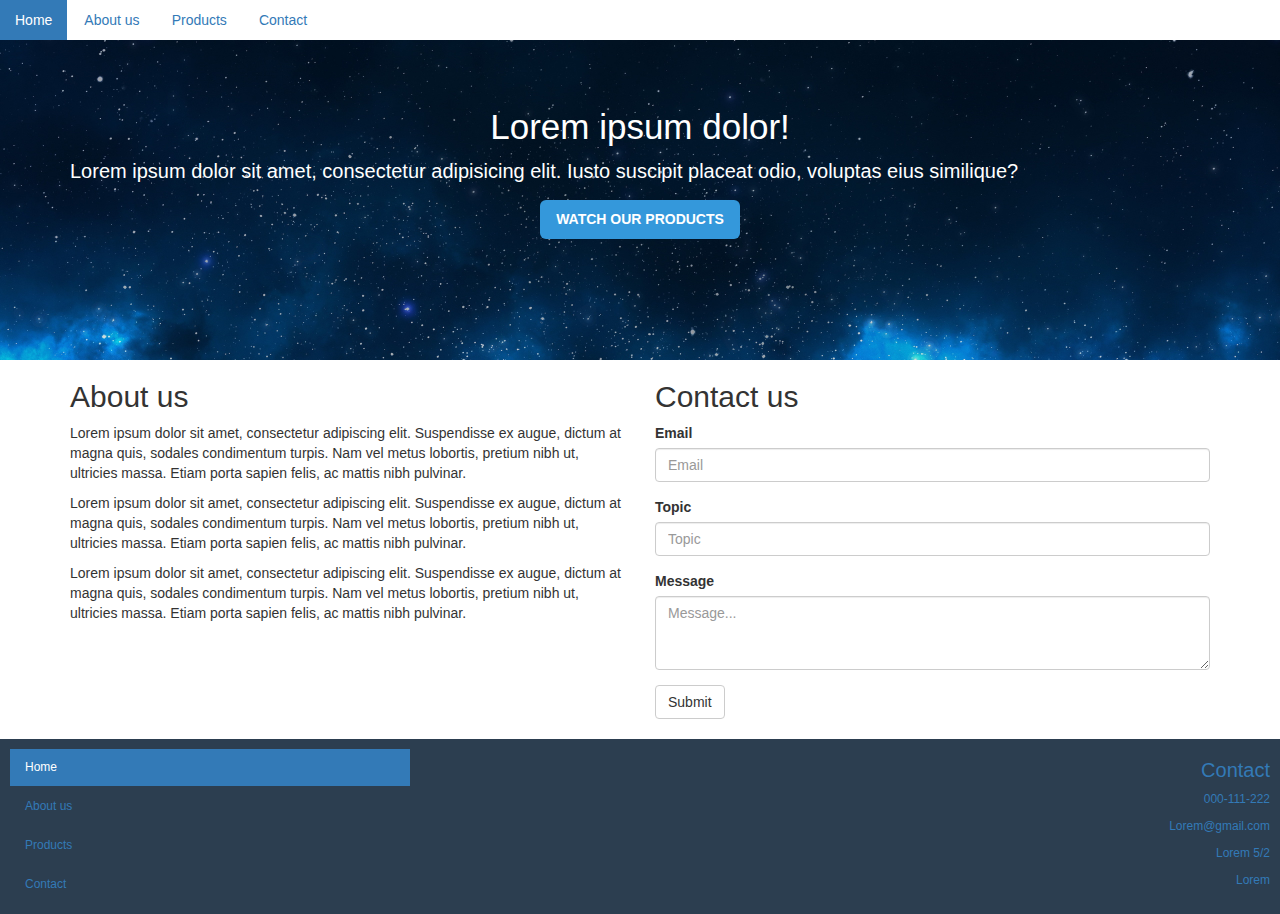
<file: 1/index.html>
<!DOCTYPE html>
<html lang="pl">

<head>
    <meta charset="utf-8">
    <meta http-equiv="X-UA-Compatible" content="IE=edge">
    <meta name="viewport" content="width=device-width, initial-scale=1">
    <title>Bootstrap Template</title>
    <link rel="stylesheet" href="https://maxcdn.bootstrapcdn.com/bootstrap/3.3.6/css/bootstrap.min.css">
    <link rel="stylesheet" href="style.css">
</head>

<body>
    <div class="menu">
        <ul class="nav nav-pills">
            <li class="active"><a href="#">Home</a></li>
            <li><a href="#">About us</a></li>
            <li><a href="#">Products</a></li>
            <li><a href="#">Contact</a></li>
        </ul>
    </div>
    <div class="header">
        <div class="jumbotron">
            <div class="container">
                <h1>Lorem ipsum dolor!</h1>
                <p>Lorem ipsum dolor sit amet, consectetur adipisicing elit. Iusto suscipit placeat odio, voluptas eius similique?</p>
                <button class="btn btn-default btn-lg center-block">Watch our products</button>
            </div>
        </div>
    </div>
    <div class="container">
        <div class="row">
            <div class="col-xs-12 col-md-6">
                <h2>About us</h2>
                <p>Lorem ipsum dolor sit amet, consectetur adipiscing elit. Suspendisse ex augue, dictum at magna quis, sodales condimentum turpis. Nam vel metus lobortis, pretium nibh ut, ultricies massa. Etiam porta sapien felis, ac mattis nibh pulvinar.</p>
                <p>Lorem ipsum dolor sit amet, consectetur adipiscing elit. Suspendisse ex augue, dictum at magna quis, sodales condimentum turpis. Nam vel metus lobortis, pretium nibh ut, ultricies massa. Etiam porta sapien felis, ac mattis nibh pulvinar.</p>
                <p>Lorem ipsum dolor sit amet, consectetur adipiscing elit. Suspendisse ex augue, dictum at magna quis, sodales condimentum turpis. Nam vel metus lobortis, pretium nibh ut, ultricies massa. Etiam porta sapien felis, ac mattis nibh pulvinar.</p>
            </div>
            <div class="col-xs-12 col-md-6">
                <h2>Contact us</h2>
                <div class="form">
                    <form>
                        <div class="form-group">
                            <label for="exampleInputEmail">Email</label>
                            <input type="email" class="form-control" id="exampleInputEmail" placeholder="Email">
                        </div>
                        <div class="form-group">
                            <label for="exampleInputTopic">Topic</label>
                            <input type="text" class="form-control" id="exampleInputTopic" placeholder="Topic">
                        </div>
                        <div class="form-group">
                            <label for="exampleInputMessage">Message</label>
                            <textarea class="form-control" rows="3" placeholder="Message..."></textarea>
                        </div>
                        <button type="submit" class="btn btn-default">Submit</button>
                    </form>
                </div>
            </div>
        </div>
    </div>
    <div class="footer">
        <div class="row">
            <div class="col-xs-4">
                <ul class="nav nav-pills nav-stacked">
                    <li class="active"><a href="#">Home</a></li>
                    <li><a href="#">About us</a></li>
                    <li><a href="#">Products</a></li>
                    <li><a href="#">Contact</a></li>
                </ul>
            </div>
            <div class="col-xs-8">
                <h4>Contact</h4>
                <p>000-111-222</p>
                <p>Lorem@gmail.com</p>
                <p>Lorem 5/2</p>
                <p>Lorem</p>
            </div>
        </div>
    </div>
</body>

</html>
</file>
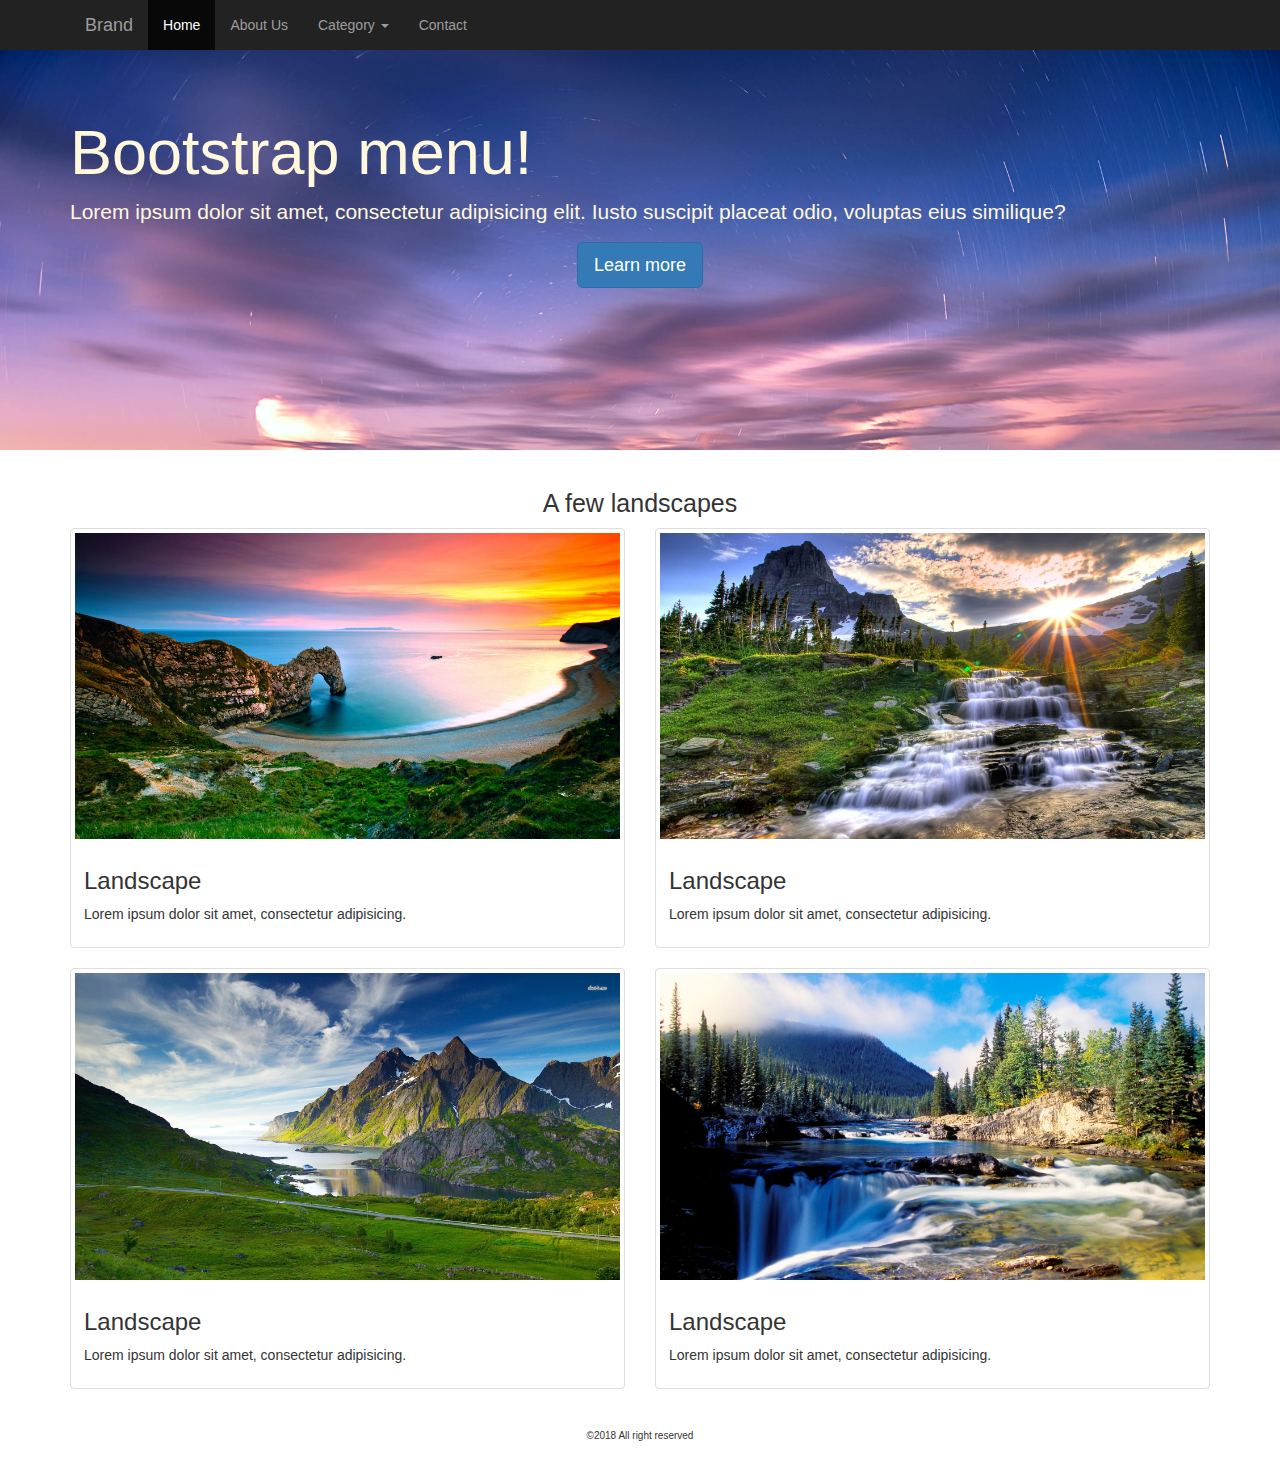
<file: 2/index.html>
<!DOCTYPE html>
<html lang="pl">

<head>
    <meta charset="utf-8">
    <meta name="viewport" content="width=device-width, initial-scale=1.0">
    <title>Menu- practice</title>
    <link rel="stylesheet" href="https://maxcdn.bootstrapcdn.com/bootstrap/3.3.6/css/bootstrap.min.css">
    <link rel="stylesheet" href="css/style.css">
</head>

<body>
    <nav class="nav navbar-default navbar-inverse navbar-fixed-top">
        <div class="container">
            <div class="navbar-header">
                <button type="button" class="navbar-toggle collapsed" data-toggle="collapse" data-target="#bs-example-navbar-collapse-1" aria-expanded="false">
                <span class="sr-only">Toggle navigation</span>
                <span class="icon-bar"></span>
                <span class="icon-bar"></span>
                <span class="icon-bar"></span>
            </button>
                <a class="navbar-brand" href="#">Brand</a>
            </div>
            <div class="collapse navbar-collapse" id="bs-example-navbar-collapse-1">
                <ul class="nav navbar-nav">
                    <li class="active"><a href="#">Home <span class="sr-only">(current)</span></a></li>
                    <li><a href="#">About Us</a></li>
                    <li class="dropdown">
                        <a href="#" class="dropdown-toggle" data-toggle="dropdown" role="button" aria-haspopup="true" aria-expanded="false">Category <span class="caret"></span></a>
                        <ul class="dropdown-menu">
                            <li><a href="#">Forests</a></li>
                            <li><a href="#">Lakes</a></li>
                            <li><a href="#">Mountains</a></li>
                        </ul>
                    </li>
                    <li><a href="#">Contact</a></li>
                </ul>
            </div>
        </div>
    </nav>
    <div class="jumbotron">
        <div class="container">
            <h1>Bootstrap menu!</h1>
            <p>Lorem ipsum dolor sit amet, consectetur adipisicing elit. Iusto suscipit placeat odio, voluptas eius similique?</p>
            <button class="btn btn-primary btn-lg center-block">Learn more</button>
        </div>
    </div>
    <div class="container">
        <h2>A few landscapes</h2>
        <div class="row">
            <div class="col-xs-6">
                <div class="thumbnail">
                    <img src="img/2.jpg">
                    <div class="caption">
                        <h3>Landscape</h3>
                        <p>Lorem ipsum dolor sit amet, consectetur adipisicing.</p>
                    </div>
                </div>
            </div>
            <div class="col-xs-6">
                <div class="thumbnail">
                    <img src="img/3.jpg">
                    <div class="caption">
                        <h3>Landscape</h3>
                        <p>Lorem ipsum dolor sit amet, consectetur adipisicing.</p>
                    </div>
                </div>
            </div>
        </div>
        <div class="row">
            <div class="col-xs-6">
                <div class="thumbnail">
                    <img src="img/4.jpg">
                    <div class="caption">
                        <h3>Landscape</h3>
                        <p>Lorem ipsum dolor sit amet, consectetur adipisicing.</p>
                    </div>
                </div>
            </div>
            <div class="col-xs-6">
                <div class="thumbnail">
                    <img src="img/5.jpg">
                    <div class="caption">
                        <h3>Landscape</h3>
                        <p>Lorem ipsum dolor sit amet, consectetur adipisicing.</p>
                    </div>
                </div>
            </div>
        </div>
    </div>
    <div class="footer">
        <p>&copy;2018 All right reserved</p>
    </div>
    <script src="https://code.jquery.com/jquery-1.12.3.min.js"></script>
    <script src="https://maxcdn.bootstrapcdn.com/bootstrap/3.3.6/js/bootstrap.min.js"></script>
</body>

</html>
</file>
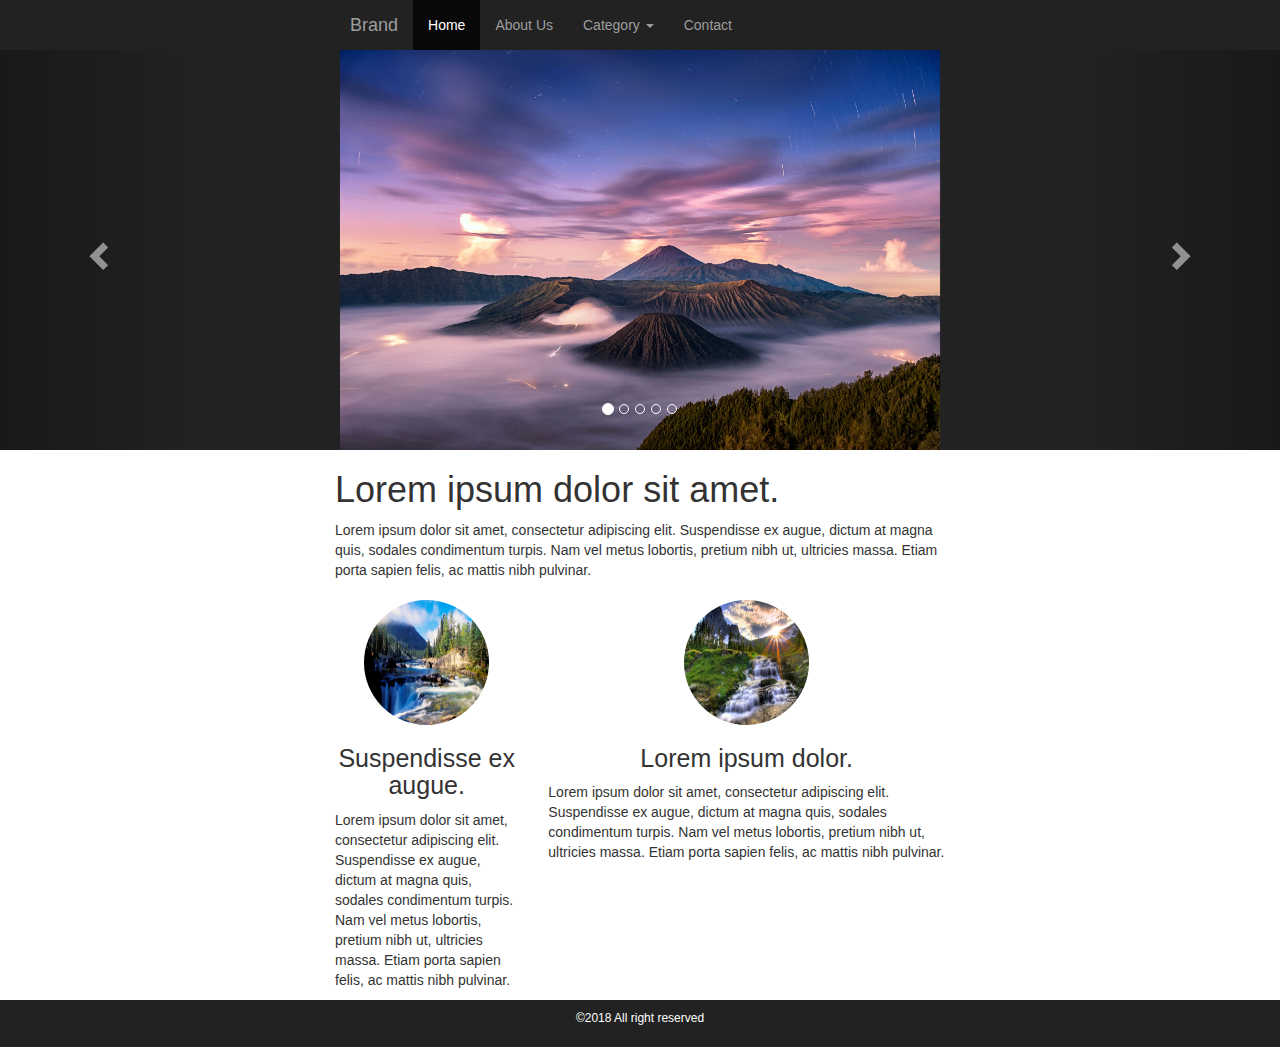
<file: 3/index.html>
<!DOCTYPE html>
<html lang="pl">

<head>
    <meta charset="utf-8">
    <meta name="viewport" content="width=device-width, initial-scale=1.0">
    <title>Bootstrap- carusel</title>
    <link rel="stylesheet" href="https://maxcdn.bootstrapcdn.com/bootstrap/3.3.6/css/bootstrap.min.css">
    <link rel="stylesheet" href="css/style.css">
</head>

<body>
    <nav class="nav navbar-default navbar-inverse">
        <div class="container">
            <div class="navbar-header">
                <button type="button" class="navbar-toggle collapsed" data-toggle="collapse" data-target="#bs-example-navbar-collapse-1" aria-expanded="false">
                    <span class="sr-only">Toggle navigation</span>
                    <span class="icon-bar"></span>
                    <span class="icon-bar"></span>
                    <span class="icon-bar"></span>
                </button>
                <a class="navbar-brand" href="#">Brand</a>
            </div>
            <div class="collapse navbar-collapse" id="bs-example-navbar-collapse-1">
                <ul class="nav navbar-nav">
                    <li class="active"><a href="#">Home <span class="sr-only">(current)</span></a></li>
                    <li><a href="#">About Us</a></li>
                    <li class="dropdown">
                        <a href="#" class="dropdown-toggle" data-toggle="dropdown" role="button" aria-haspopup="true" aria-expanded="false">Category <span class="caret"></span></a>
                        <ul class="dropdown-menu">
                            <li><a href="#">Forests</a></li>
                            <li><a href="#">Lakes</a></li>
                            <li><a href="#">Mountains</a></li>
                        </ul>
                    </li>
                    <li><a href="#">Contact</a></li>
                </ul>
            </div>
        </div>
    </nav>
    <div id="carousel-example-generic" class="carousel slide" data-ride="carousel">
        <ol class="carousel-indicators">
            <li data-target="#carousel-example-generic" data-slide-to="0" class="active"></li>
            <li data-target="#carousel-example-generic" data-slide-to="1"></li>
            <li data-target="#carousel-example-generic" data-slide-to="2"></li>
            <li data-target="#carousel-example-generic" data-slide-to="3"></li>
            <li data-target="#carousel-example-generic" data-slide-to="4"></li>
        </ol>
        <div class="carousel-inner" role="listbox">
            <div class="item active">
                <img src="img/1.jpg">
            </div>
            <div class="item">
                <img src="img/2.jpg">
            </div>
            <div class="item">
                <img src="img/3.jpg">
            </div>
            <div class="item">
                <img src="img/4.jpg">
            </div>
            <div class="item">
                <img src="img/5.jpg">
            </div>
        </div>
        <a class="left carousel-control" href="#carousel-example-generic" role="button" data-slide="prev">
        <span class="glyphicon glyphicon-chevron-left" aria-hidden="true"></span>
        <span class="sr-only">Previous</span>
    </a>
        <a class="right carousel-control" href="#carousel-example-generic" role="button" data-slide="next">
        <span class="glyphicon glyphicon-chevron-right" aria-hidden="true"></span>
        <span class="sr-only">Next</span>
    </a>
    </div>
    <div class="container">
        <div class="row">
            <div class="col-xs-12">
                <h1>Lorem ipsum dolor sit amet.</h1>
                <p>Lorem ipsum dolor sit amet, consectetur adipiscing elit. Suspendisse ex augue, dictum at magna quis, sodales condimentum turpis. Nam vel metus lobortis, pretium nibh ut, ultricies massa. Etiam porta sapien felis, ac mattis nibh pulvinar.</p>
            </div>
        </div>
        <div class="row">
            <div class="col-xs-4">
                <img src="img/5.jpg" class="img-responsive img-circle">
                <h2>Suspendisse ex augue.</h2>
                <p>Lorem ipsum dolor sit amet, consectetur adipiscing elit. Suspendisse ex augue, dictum at magna quis, sodales condimentum turpis. Nam vel metus lobortis, pretium nibh ut, ultricies massa. Etiam porta sapien felis, ac mattis nibh pulvinar.</p>
            </div>
            <div class="col-xs-8">
                <img src="img/3.jpg" class="img-responsive img-circle">
                <h2>Lorem ipsum dolor.</h2>
                <p>Lorem ipsum dolor sit amet, consectetur adipiscing elit. Suspendisse ex augue, dictum at magna quis, sodales condimentum turpis. Nam vel metus lobortis, pretium nibh ut, ultricies massa. Etiam porta sapien felis, ac mattis nibh pulvinar.</p>
            </div>
        </div>
    </div>
    <footer>
        <p>&copy;2018 All right reserved</p>
    </footer>
    <script src="https://code.jquery.com/jquery-1.12.3.min.js"></script>
    <script src="https://maxcdn.bootstrapcdn.com/bootstrap/3.3.6/js/bootstrap.min.js"></script>
</body>

</html>
</file>
<file: 1/style.css>
body {
    overflow-x: hidden;
}

.nav-pills li a {
    border-radius: 0;
}

.nav-pills .active a {
    background-color: #3498db;
}

.jumbotron {
    height: 320px;
    background-image: url("img/img1.jpg");
    background-repeat: no-repeat;
    background-size: cover;
    margin: 0 auto;
    color: white;
}

.jumbotron h1 {
    font-size: 35px;
    text-align: center;
}

.jumbotron p {
    font-size: 20px;
}

.jumbotron button {
    font-size: 14px;
    font-weight: bold;
    text-transform: uppercase;
    background-color: #3498db;
    border: 0;
    color: #ffffff;
}

.form {
    margin-bottom: 20px;
}

.footer {
    padding: 10px;
    font-size: 12px;
    background-color: #2c3e50;
    color: #337ab7;
}

.footer h4 {
    text-align: right;
    font-size: 20px;
}

.footer p {
    text-align: right;
    color: #337ab7;
}
</file>
<file: 2/css/style.css>
body {
    margin: 50px 0 0 0;
}

.jumbotron {
    height: 400px;
    background-image: url(../img/1.jpg);
    background-size: cover;
    margin-bottom: 20px;
    color: cornsilk;
}

h2 {
    font-size: 25px;
    text-align: center;
}

.footer {
    font-size: 10px;
    text-align: center;
    padding: 20px;
}
</file>
<file: 3/css/style.css>
body {
    margin: 0;
}

.container {
    max-width: 640px;
}

.img-responsive {
    height: 125px;
    width: 125px;
    margin: 10px auto;
}

h2 {
    font-size: 25px;
    text-align: center;
}

footer {
    padding: 10px;
    font-size: 12px;
    background-color: #222222;
    color: white;
    text-align: center;
}

.carousel {
    background-color: #222222;
}

.carousel img {
    max-height: 400px;
    margin: auto;
}
</file>
